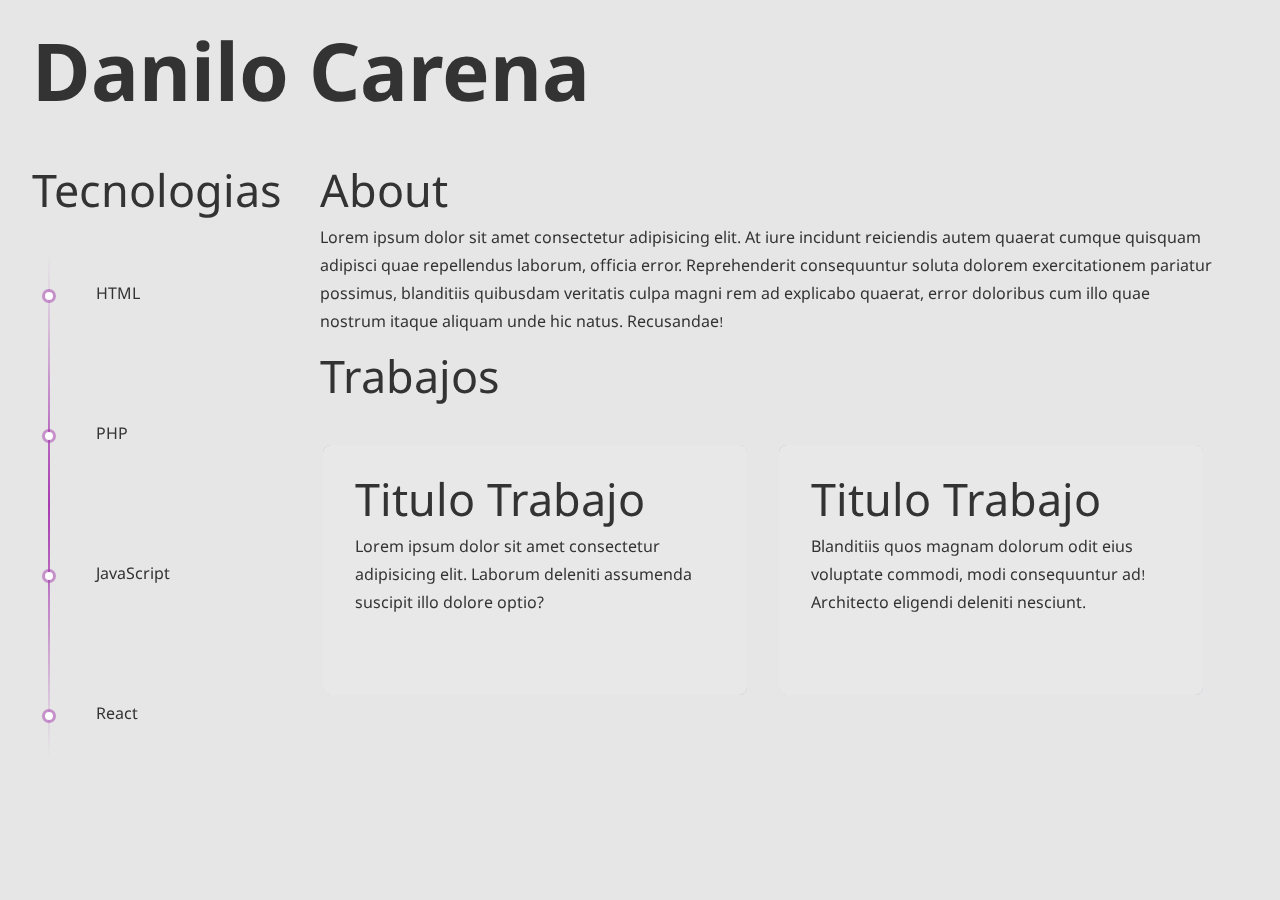
<file: index.html>
<!DOCTYPE html>
<html lang="en">

<head>
    <meta charset="UTF-8">
    <meta name="viewport" content="width=device-width, initial-scale=1.0">
    <link rel="stylesheet" href="css/style.css">
    <title>Danilo Carena</title>
</head>

<body>
    <h1 class="">Danilo Carena</h1>
    <main>
        <article>
            <h2>about</h2>
            <p>Lorem ipsum dolor sit amet consectetur adipisicing elit. At iure incidunt reiciendis autem quaerat cumque
                quisquam adipisci quae repellendus laborum, officia error. Reprehenderit consequuntur soluta dolorem
                exercitationem pariatur possimus, blanditiis quibusdam veritatis culpa magni rem ad explicabo quaerat,
                error doloribus cum illo quae nostrum itaque aliquam unde hic natus. Recusandae!</p>
        </article>
        <article>
            <h2>Trabajos</h2>
            <div class="carousell">
                <div class="job">
                    <h3>Titulo trabajo</h3>
                    <p>Lorem ipsum dolor sit amet consectetur adipisicing elit. Laborum deleniti assumenda suscipit illo
                        dolore optio?</p>
                </div>
                <div class="job">
                    <h3>Titulo trabajo</h3>
                    <p>Blanditiis quos magnam dolorum odit eius voluptate commodi, modi consequuntur ad! Architecto
                        eligendi
                        deleniti nesciunt.</p>
                </div>
                <div class="job">
                    <h3>Titulo trabajo</h3>
                    <p>Nobis error amet inventore nemo ut, eum libero modi natus ipsam dolor? Voluptatem, facere unde!
                    </p>
                </div>
                <div class="job">
                    <h3>Titulo trabajo</h3>
                    <p>Sed consequatur distinctio magni autem sapiente enim qui animi neque, aspernatur voluptate
                        recusandae
                        cumque corporis.</p>
                </div>
                <div class="job">
                    <h3>Titulo trabajo</h3>
                    <p>Numquam iure fugit voluptatibus? Illo repellendus autem consequuntur reprehenderit excepturi
                        similique, sint quam nostrum culpa!</p>
                </div>
            </div>
        </article>
    </main>
    <aside>
        <h2>tecnologias</h2>
        <ul>
            <li><a href="#">HTML</a></li>
            <li><a href="#">PHP</a></li>
            <li><a href="#">JavaScript</a></li>
            <li><a href="#">React</a></li>
        </ul>
    </aside>
</body>

</html>
</file>
<file: css/style.css>
@import url('https://fonts.googleapis.com/css?family=Noto+Sans+Syriac:400');

*,
*::before,
*::after {
    margin: 0;
    padding: 0;

}

:root {
    --bg: hsl(0 0% 20%);
    --txt-clr: hsl(0 0% 90%);
    --accent-color: hsl(295, 50%, 46%);
    --accent-color-transparent: hsl(295 50% 46% / .5);
    --font-size-sm: clamp(0.8rem, 0.17vw + 0.76rem, 0.89rem);
    --font-size-base: clamp(1rem, 0.34vw + 0.91rem, 1.19rem);
    --font-size-md: clamp(1.25rem, 0.61vw + 1.1rem, 1.58rem);
    --font-size-lg: clamp(1.56rem, 1vw + 1.31rem, 2.11rem);
    --font-size-xl: clamp(1.95rem, 1.56vw + 1.56rem, 2.81rem);
    --font-size-xxl: clamp(1.44rem, 2.38vw + 1.85rem, 2.75rem);
    --font-size-xxxl: clamp(3.05rem, 3.54vw + 2.17rem, 5rem);
}

@media (prefers-color-scheme: light) {
    :root {
        --bg: hsl(0 0% 90%);
        --txt-clr: hsl(0 0% 20%);
    }

    .carousell {
        --accent-color: var(--accent-color-transparent);
    }
}

html {
    font-size: 100%;
}

body {
    background-color: var(--bg);
    /* background-image: url(https://picsum.photos/1080); */
    background-size: cover;
    padding-inline-start: 2rem;
    font-family: 'Noto Sans Syriac', sans-serif;
    font-weight: 400;
    line-height: 1.75;
    color: var(--txt-clr);
    display: grid;
    gap: 2rem;
    max-height: 100%;
    overflow: auto;
    grid-auto-flow: dense;
    grid-template-columns: 20dvw 70dvw;
    padding-block-start: 2rem;
}

p {
    margin-bottom: 1rem;
}

h1,
h2,
h3,
h4,
h5 {
    font-family: 'Noto Sans Syriac', sans-serif;
    max-width: 100%;
    font-weight: 400;
    text-transform: capitalize;
    line-height: 1.3;
}

h1 {
    margin-top: 0;
    font-size: var(--font-size-xxxl);
    font-weight: 700;
    grid-column: 1/-1;
}

h2 {
    font-size: var(--font-size-xl);
}

h3 {
    font-size: var(--font-size-xl);
}

h4 {
    font-size: var(--font-size-lg);
}

h5 {
    font-size: var(--font-size-base);
}

small,
.text_small {
    font-size: var(--font-size-sm);
}

a {
    text-decoration: none;
    color: var(--txt-clr);
}

a:hover {
    color: var(--accent-color);
    text-decoration: underline;
}

ul {
    padding-inline-start: 4rem;
    display: flex;
    flex-direction: column;
    justify-content: space-around;
    height: 100%;
    list-style: none;
    position: relative;
}

ul li {
    position: relative;
}

ul li::before {
    content: '';
    display: block;
    width: .5rem;
    aspect-ratio: 1;
    border-radius: 50%;
    position: absolute;
    background-color: white;
    left: -3.2rem;
    outline: .2rem var(--accent-color-transparent) solid;
    top: 50%;
    transform: translateY(-50%);
    transition: outline 200ms linear;
}

ul li:hover::before {
    outline: .5rem var(--accent-color-transparent) solid;
}

ul::before {
    content: '';
    display: block;
    height: 100%;
    width: 1.5px;
    border-radius: 50%;
    position: absolute;
    background: linear-gradient(transparent 5%, var(--accent-color), transparent 95%);
    left: 1rem;
}



main {
    grid-column: 2/-1;
}

aside {
    grid-column: 1/2;
}

.carousell {
    display: flex;
    gap: 2rem;
    max-width: 100%;
    overflow-y: auto;
    padding-block: 2rem;
    padding-inline: .2rem;
}

.carousell::-webkit-scrollbar {
    height: .5rem;
}

.carousell::-webkit-scrollbar-track {
    -webkit-box-shadow: inset 0 0 6px rgba(0, 0, 0, 0.3);
    border-radius: 10px;
}

.carousell::-webkit-scrollbar-thumb {
    border-radius: 10px;
    background-color: var(--accent-color);
}

.job {
    --border-radius: .5rem;
    min-width: 40ch;
    padding: 2rem;
    background: hsla(0, 0%, 100%, 0.104);
    border-radius: var(--border-radius);
    position: relative;
    /* isolation: isolate; */
}

.job::after {
    content: '';
    inset: 0;
    display: block;
    border-radius: var(--border-radius);
    background-color: var(--bg);
    position: absolute;
    z-index: -1;
}

.job::before {
    content: '';
    inset: 0rem;
    border-radius: var(--border-radius);
    display: block;
    background: linear-gradient(-45deg,
            var(--accent-color),
            transparent,
            var(--accent-color),
            transparent,
            var(--accent-color),
            transparent,
            var(--accent-color),
            transparent,
            var(--accent-color),
            transparent,
            var(--accent-color),
            transparent,
            var(--accent-color),
            transparent,
            var(--accent-color));
    background-size: 500%;
    background-position: bottom left;
    position: absolute;
    transition: background-position 1.5s ease-in-out, inset 200ms ease-in-out;
    z-index: -1;
}

.job:hover::before {
    inset: -.1rem;
    background-position: top right;
    transition-duration: 0;
}
</file>
